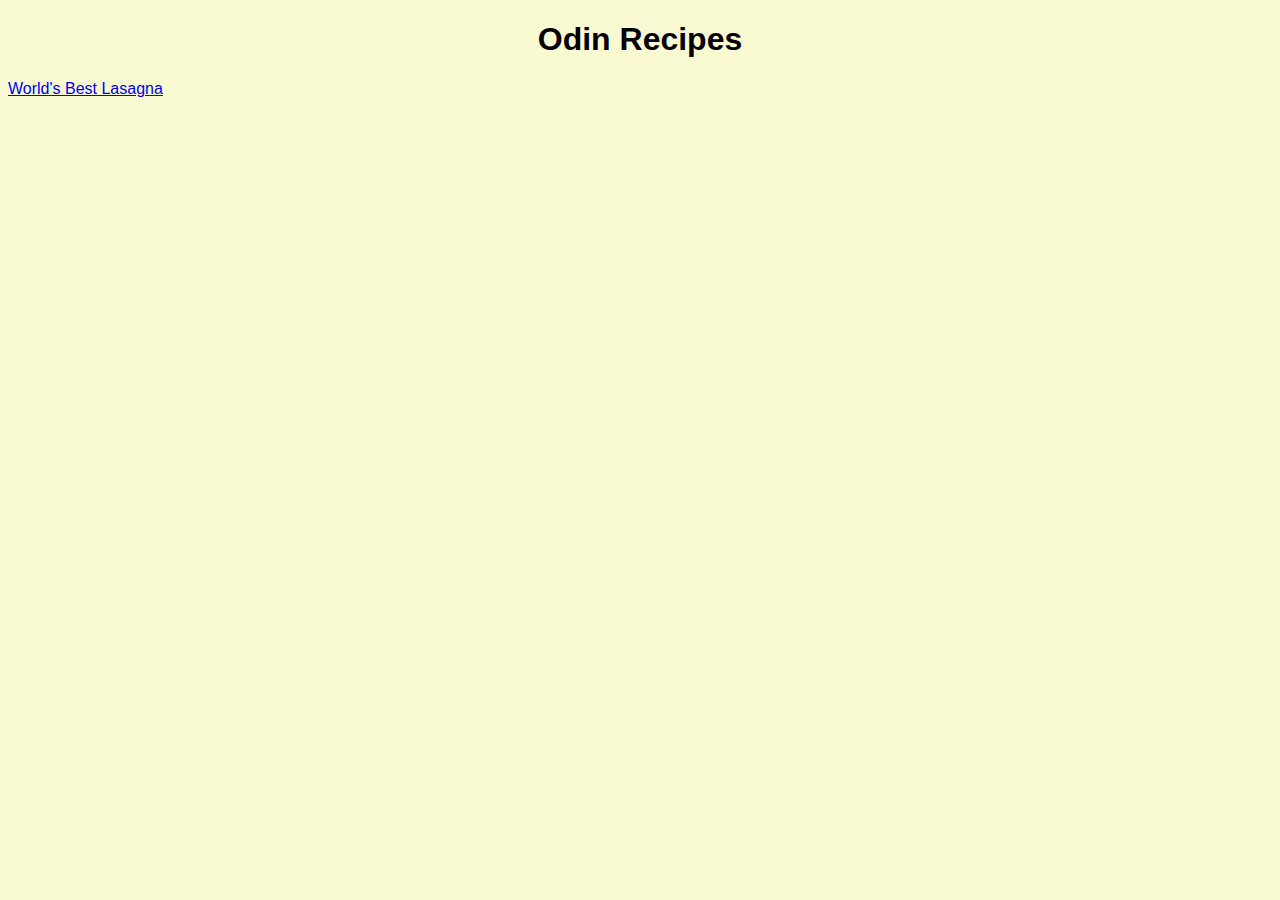
<file: odin-recipes/index.html>
<!DOCTYPE html>
<html lang="en">
<head>
    <link rel="stylesheet" href="styles.css">
    <meta charset="UTF-8">
    <meta name="viewport" content="width=device-width, initial-scale=1.0">
    <title>Odin Recipes</title>
</head>
<body>
    <h1>Odin Recipes</h1>
    <a href="recipes/lasagna.html">World's Best Lasagna</a>
</body>
</html>
</file>
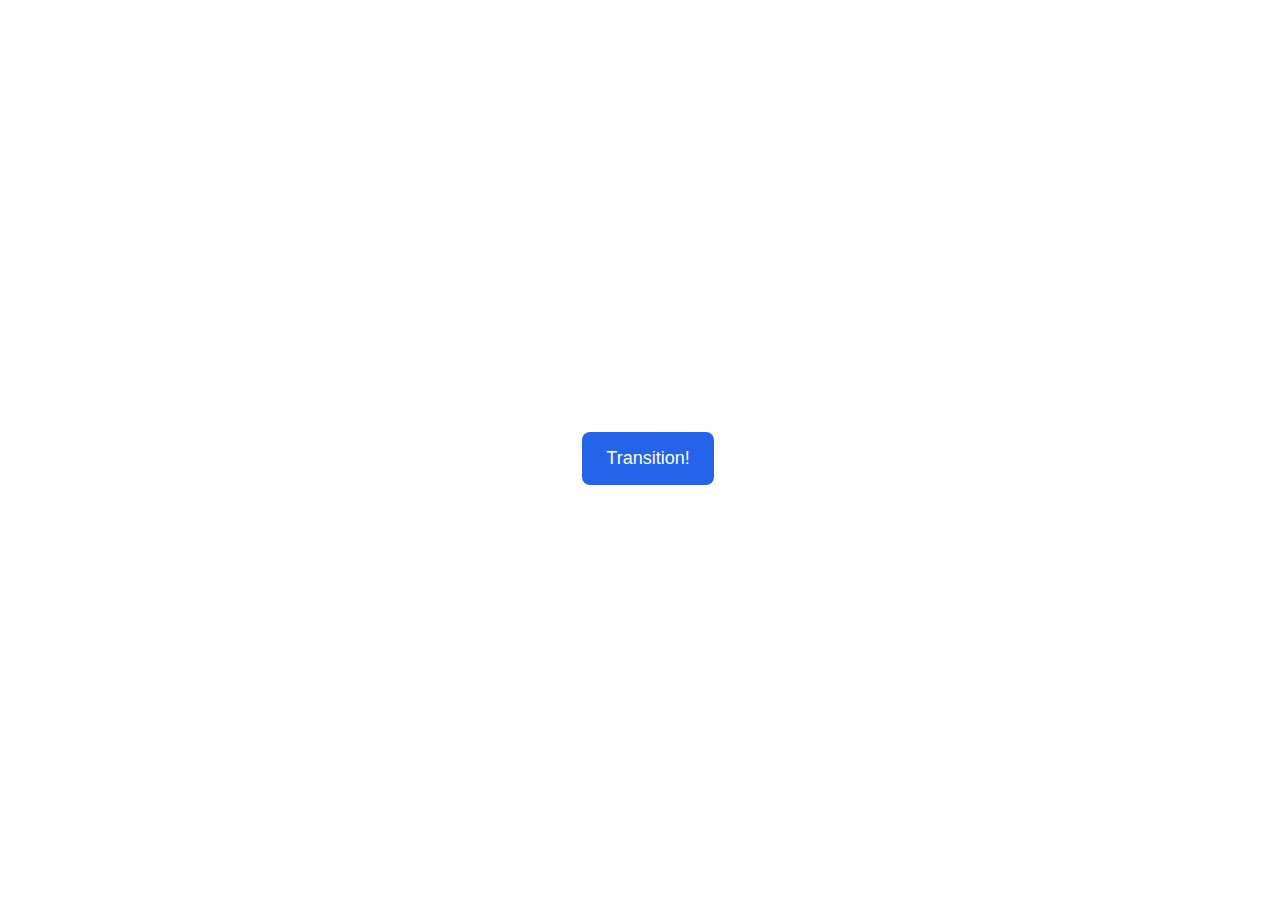
<file: css-excercises/animation/01-button-hover/index.html>
<!DOCTYPE html>
<html lang="en">
  <head>
    <meta charset="UTF-8" />
    <meta http-equiv="X-UA-Compatible" content="IE=edge" />
    <meta name="viewport" content="width=device-width, initial-scale=1.0" />
    <title>Button Hover</title>
    <link rel="stylesheet" href="style.css" />
  </head>
  <body>
    <div id="transition-container">
      <button>Transition!</button>
    </div>
  </body>
</html>
</file>
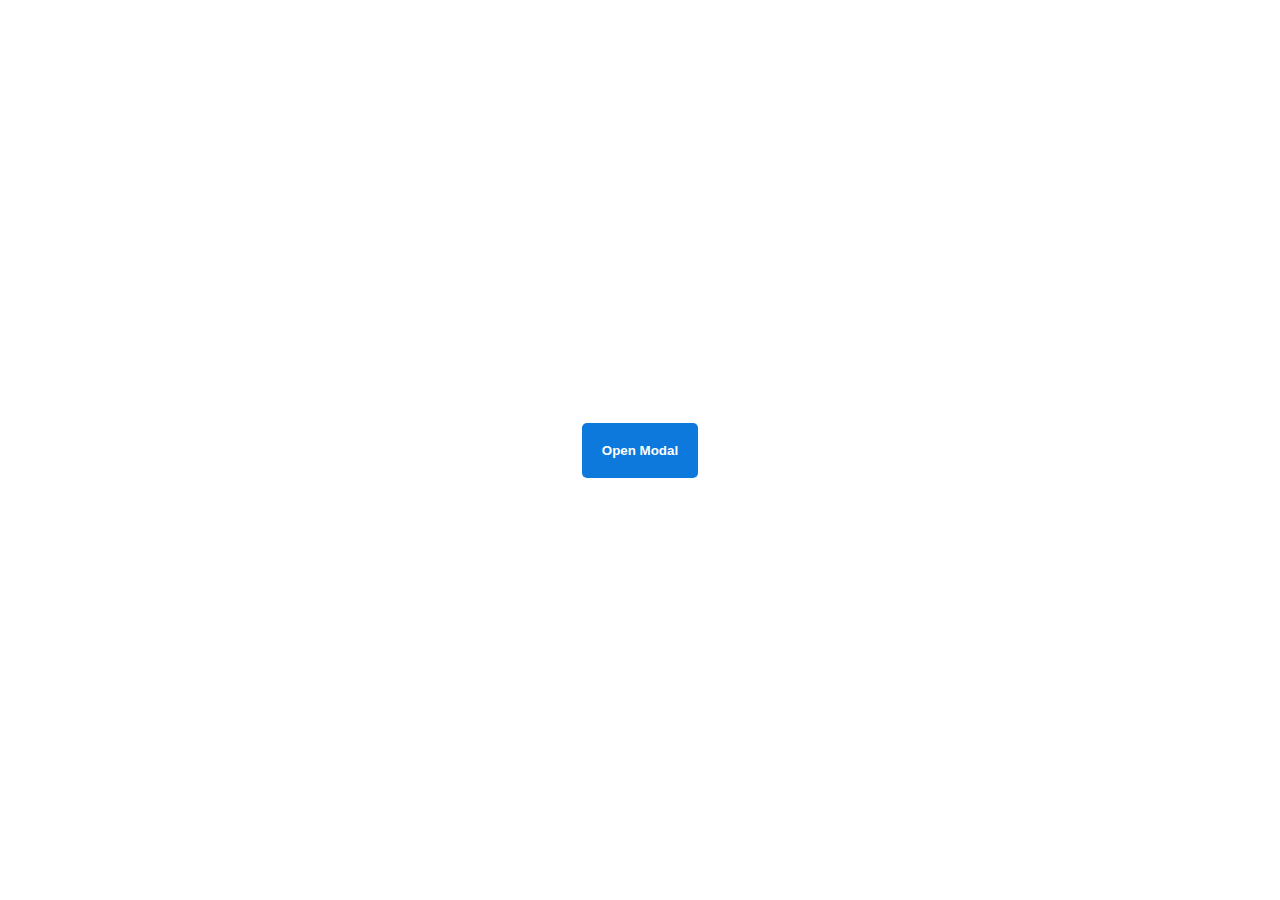
<file: css-excercises/animation/02-pop-up/index.html>
<!DOCTYPE html>
<html lang="en">
  <head>
    <meta charset="UTF-8" />
    <meta http-equiv="X-UA-Compatible" content="IE=edge" />
    <meta name="viewport" content="width=device-width, initial-scale=1.0" />
    <title>Popup</title>
    <link rel="stylesheet" href="style.css" />
  </head>
  <body>
    <div class="backdrop"></div>
    <div class="popup-modal">
      <h1>Look at me!</h1>
      <p>I'm a pop up dialog!</p>
      <button id="close-modal">Close Modal</button>
    </div>
    <div class="button-container">
      <button id="trigger-modal">Open Modal</button>
    </div>
    <script src="script.js"></script>
  </body>
</html>
</file>
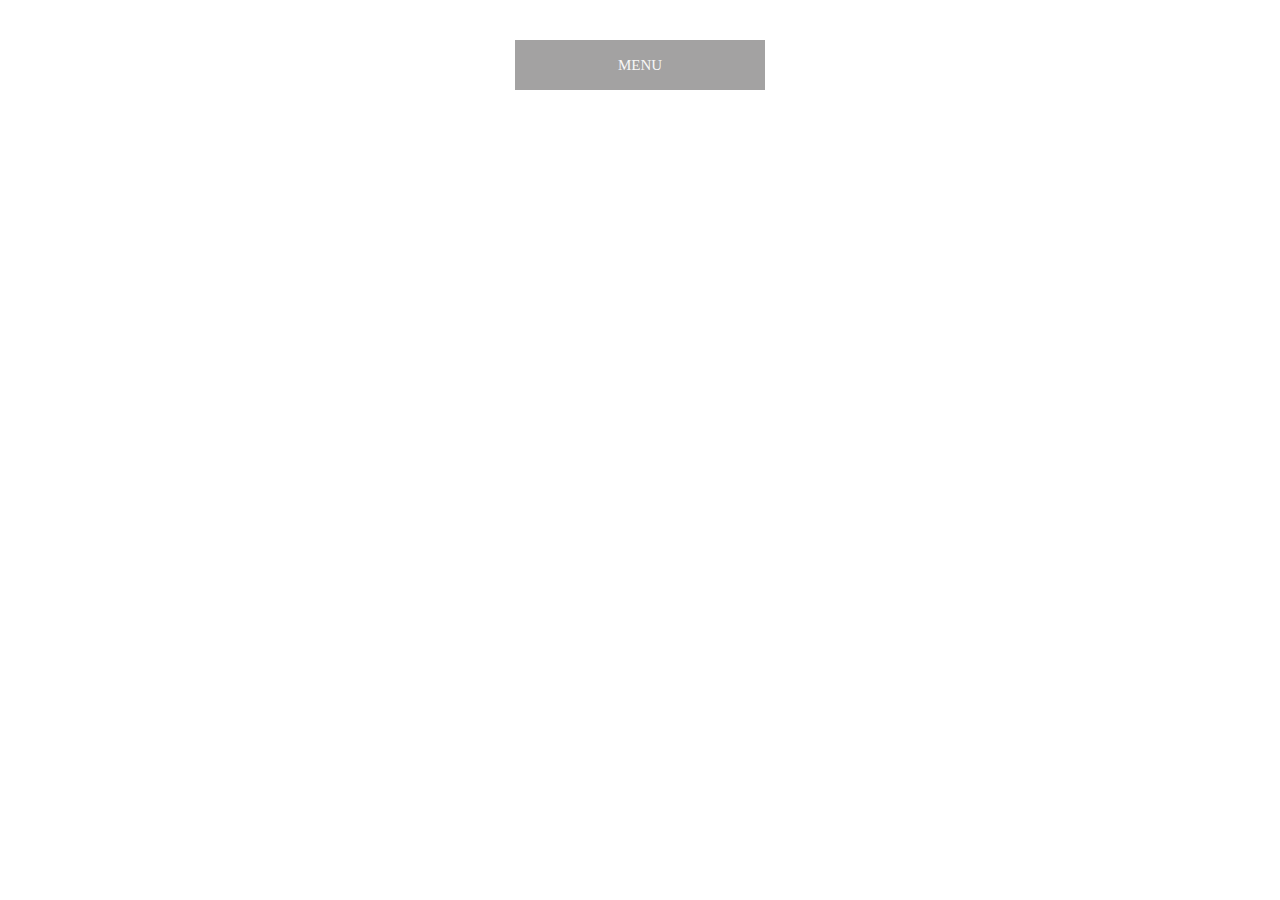
<file: css-excercises/animation/03-dropdown-menu/index.html>
<!DOCTYPE html>
<html lang="en">
  <head>
    <meta charset="UTF-8" />
    <meta http-equiv="X-UA-Compatible" content="IE=edge" />
    <meta name="viewport" content="width=device-width, initial-scale=1.0" />
    <title>Dropdown Menu</title>
    <link rel="stylesheet" href="style.css" />
  </head>
  <body>
    <div class="dropdown-container">
        <div class="menu-title">MENU</div>
        <ul class="dropdown-menu">
            <li>ITEM 1</li>
            <li>ITEM 2</li>
            <li>ITEM 3</li>
            <li>ITEM 4</li>
            <li>ITEM 5</li>
        </ul>
    </div>
    <script src="script.js"></script>
  </body>
</html>
</file>
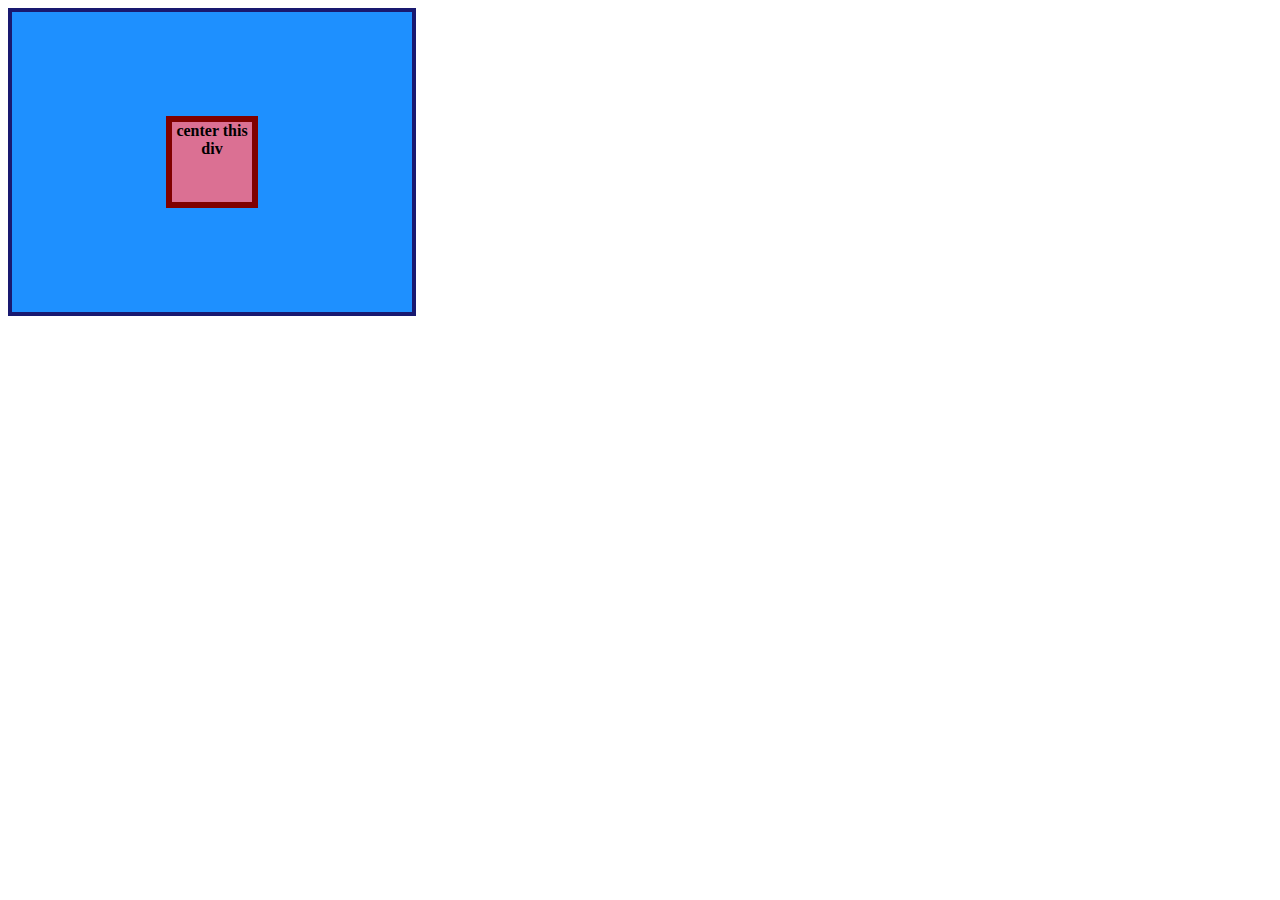
<file: css-excercises/flex/01-flex-center/index.html>
<!DOCTYPE html>
<html lang="en">
  <head>
    <meta charset="UTF-8">
    <meta http-equiv="X-UA-Compatible" content="IE=edge">
    <meta name="viewport" content="width=device-width, initial-scale=1.0">
    <title>CENTER THIS DIV</title>
    <link rel="stylesheet" href="style.css">
  </head>
  <body>
    <div class="container">
      <div class="box">center this div</div>
    </div>
  </body>
</html>
</file>
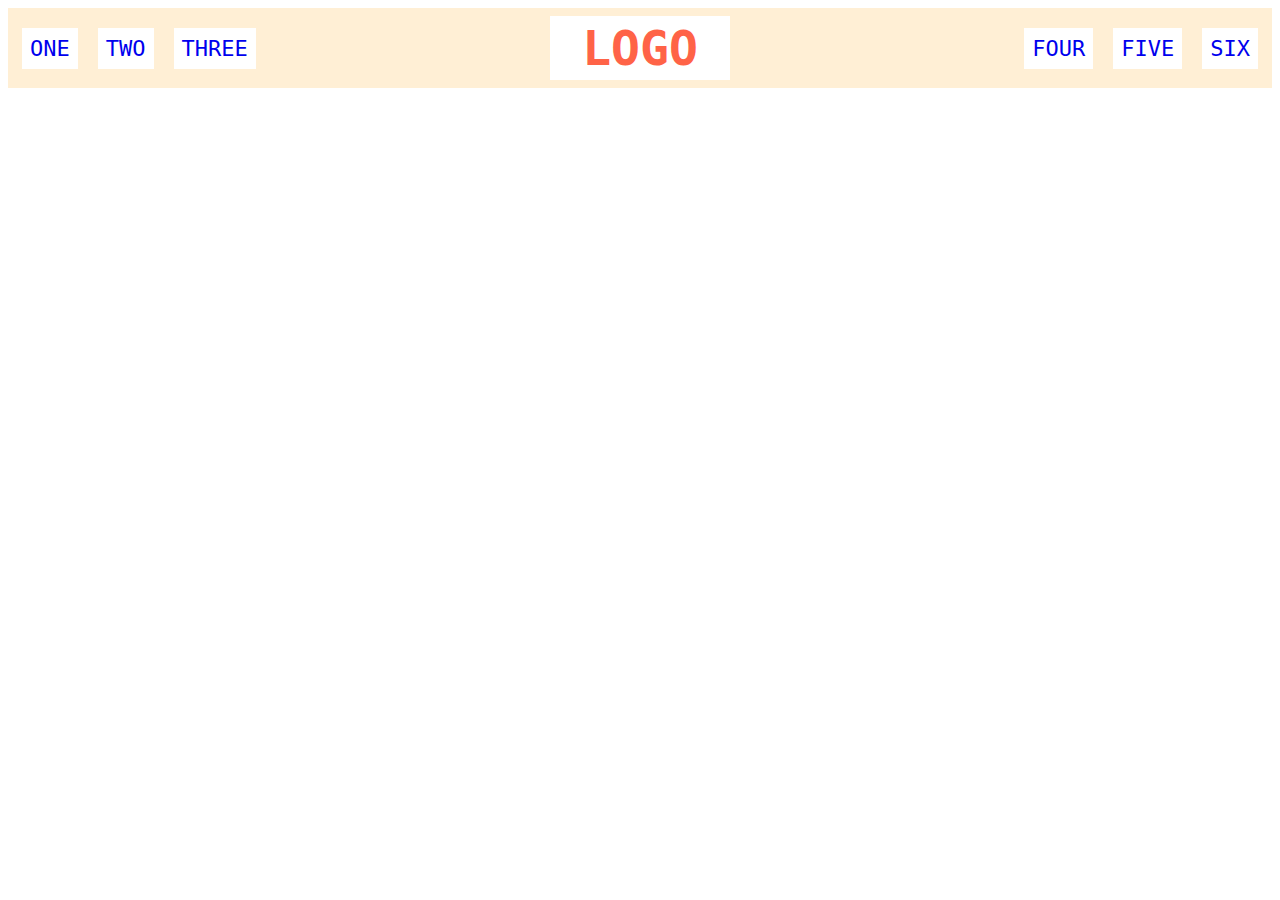
<file: css-excercises/flex/02-flex-header/index.html>
<!DOCTYPE html>
<html lang="en">
  <head>
    <meta charset="UTF-8">
    <meta http-equiv="X-UA-Compatible" content="IE=edge">
    <meta name="viewport" content="width=device-width, initial-scale=1.0">
    <title>Flex Header</title>
    <link rel="stylesheet" href="style.css">
  </head>
  <body>
    <div class="header">
      <div class="left-links">
        <ul>
          <li><a href="#">ONE</a></li>
          <li><a href="#">TWO</a></li>
          <li><a href="#">THREE</a></li>
        </ul>
      </div>
      <div class="logo">LOGO</div>
      <div class="right-links">
        <ul>
          <li><a href="#">FOUR</a></li>
          <li><a href="#">FIVE</a></li>
          <li><a href="#">SIX</a></li>
        </ul>
      </div>
    </div>
  </body>
</html>
</file>
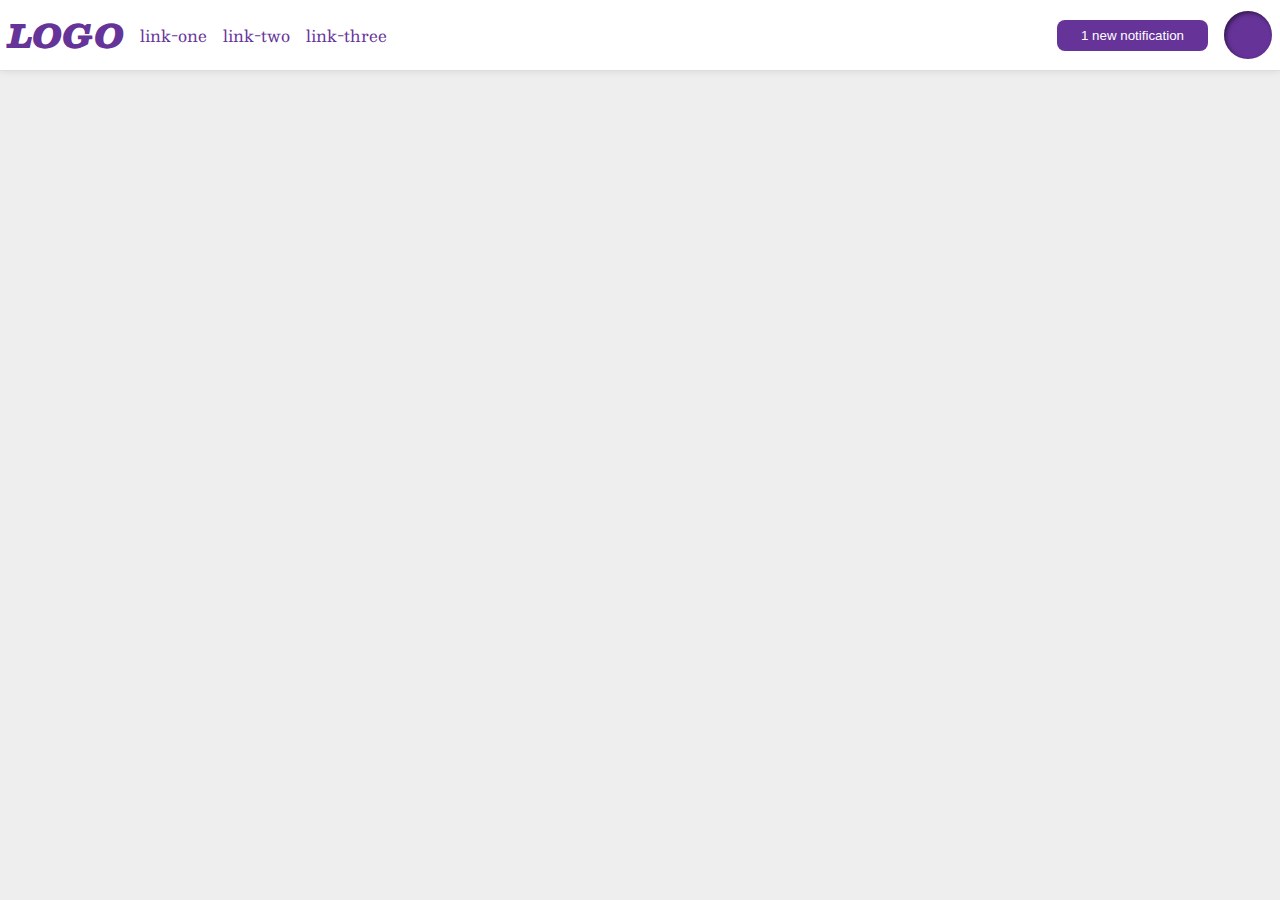
<file: css-excercises/flex/03-flex-header-2/index.html>
<!DOCTYPE html>
<html lang="en">
  <head>
    <meta charset="UTF-8">
    <meta http-equiv="X-UA-Compatible" content="IE=edge">
    <meta name="viewport" content="width=device-width, initial-scale=1.0">
    <title>Flex Header 2</title>
    <link rel="stylesheet" href="style.css">
  </head>
  <body>
    <div class="header">
      <div class="left">
        <div class="logo">
          LOGO
        </div>
        <ul class="links">
          <li><a href="https://google.com">link-one</a></li>
          <li><a href="https://google.com">link-two</a></li>
          <li><a href="https://google.com">link-three</a></li>
        </ul>
      </div>
      <div class="right">
        <button class="notifications">
          1 new notification
        </button>
        <div class="profile-image"></div>
      </div>
    </div>
  </body>
</html>
</file>
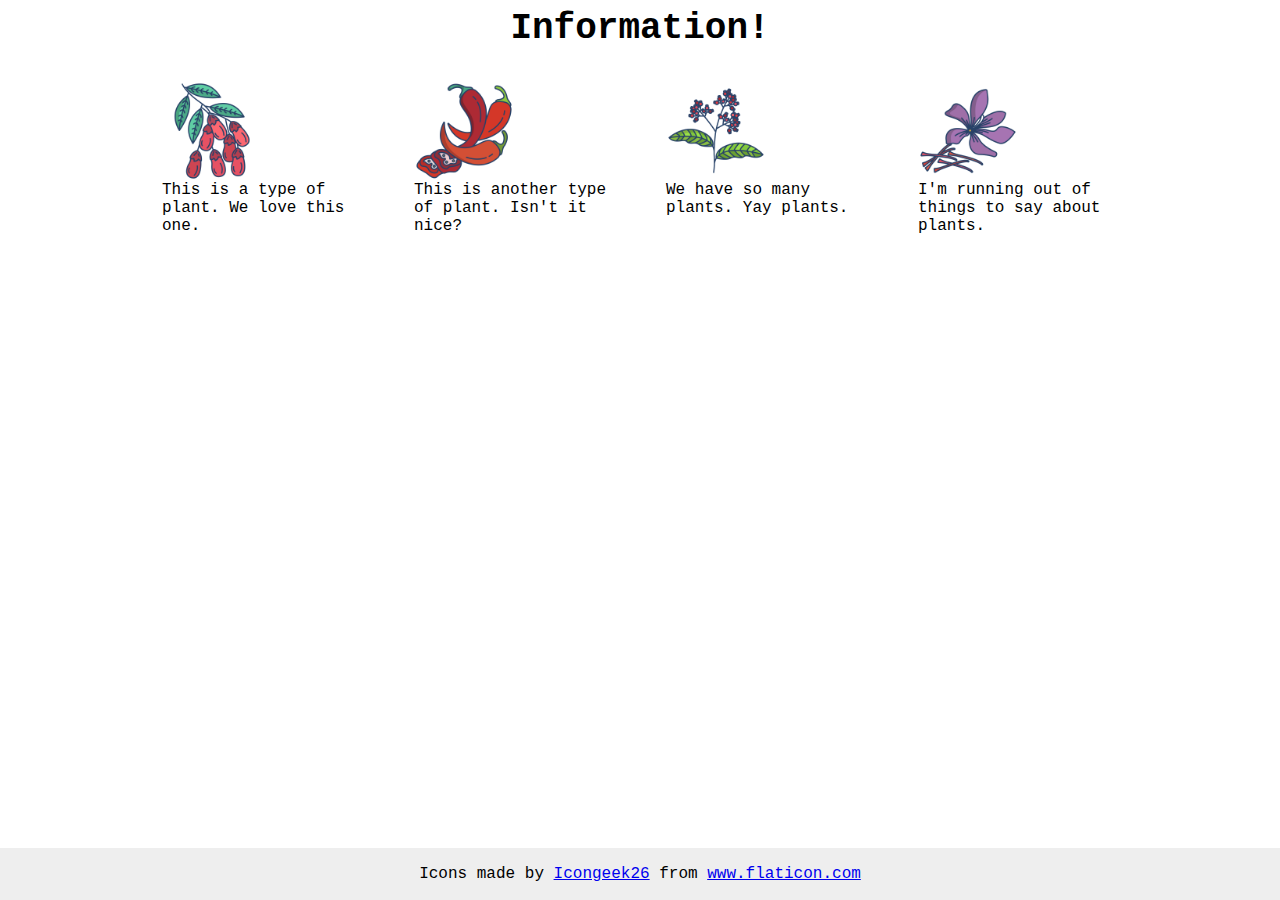
<file: css-excercises/flex/04-flex-information/index.html>
<!DOCTYPE html>
<html lang="en">
  <head>
    <meta charset="UTF-8">
    <meta http-equiv="X-UA-Compatible" content="IE=edge">
    <meta name="viewport" content="width=device-width, initial-scale=1.0">
    <title>Information</title>
    <link rel="stylesheet" href="style.css">
  </head>
  <body>
    <div class="title">Information!</div>
    <div class="plants">
      <div class="info">
        <img src="./images/barberry.png" alt="barberry">
        <div class="text">This is a type of plant. We love this one.</div>
      </div>

      <div class="info">
        <img src="./images/chilli.png" alt="chili">
        <div class="text">This is another type of plant. Isn't it nice?</div>
      </div>

      <div class="info">
        <img src="./images/pepper.png" alt="pepper">
        <div class="text">We have so many plants. Yay plants.</div>
      </div>

      <div class="info">
        <img src="./images/saffron.png" alt="saffron">
        <div class="text">I'm running out of things to say about plants.</div>
      </div>
    </div>

    <!-- disregard this section, it's here to give attribution to the creator of these icons -->
    <div class="footer">
      <div>Icons made by <a href="https://www.flaticon.com/authors/icongeek26" title="Icongeek26">Icongeek26</a> from <a href="https://www.flaticon.com/" title="Flaticon">www.flaticon.com</a></div>
    </div>
  </body>
</html>
</file>
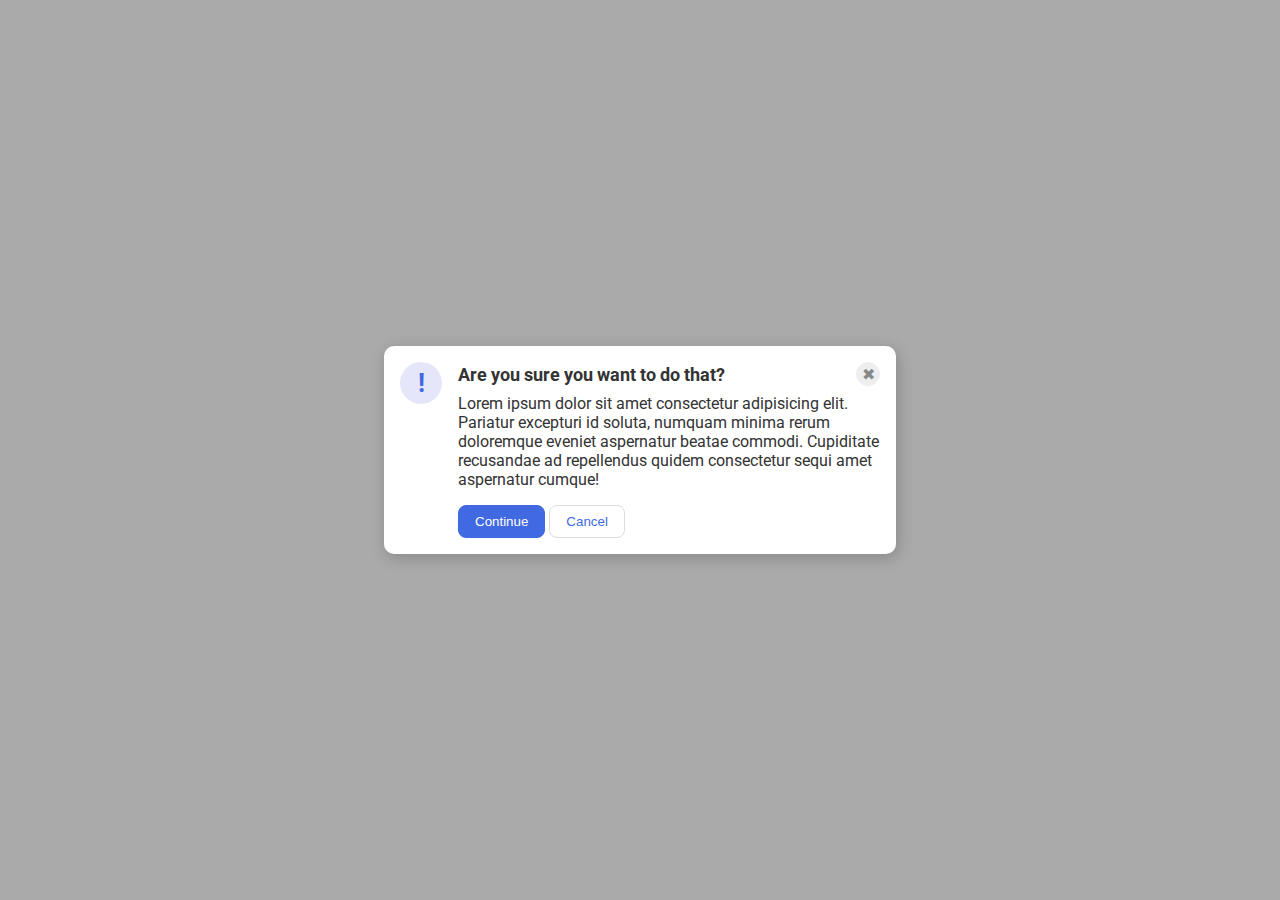
<file: css-excercises/flex/05-flex-modal/index.html>
<!DOCTYPE html>
<html lang="en">
  <head>
    <meta charset="UTF-8">
    <meta http-equiv="X-UA-Compatible" content="IE=edge">
    <meta name="viewport" content="width=device-width, initial-scale=1.0">
    <link rel="stylesheet" href="style.css">
    <title>Modal</title>
  </head>
  <body>
    <div class="modal">
      <div class="icon">!</div>
      <div class="container">
        <div class="header">Are you sure you want to do that?
          <button class="close-button">✖</button>
        </div>
        <div class="text">Lorem ipsum dolor sit amet consectetur adipisicing elit. Pariatur excepturi id soluta, numquam minima rerum doloremque eveniet aspernatur beatae commodi. Cupiditate recusandae ad repellendus quidem consectetur sequi amet aspernatur cumque!</div>
        <button class="continue">Continue</button>
        <button class="cancel">Cancel</button>
      </div>
    </div>
  </body>
</html>
</file>
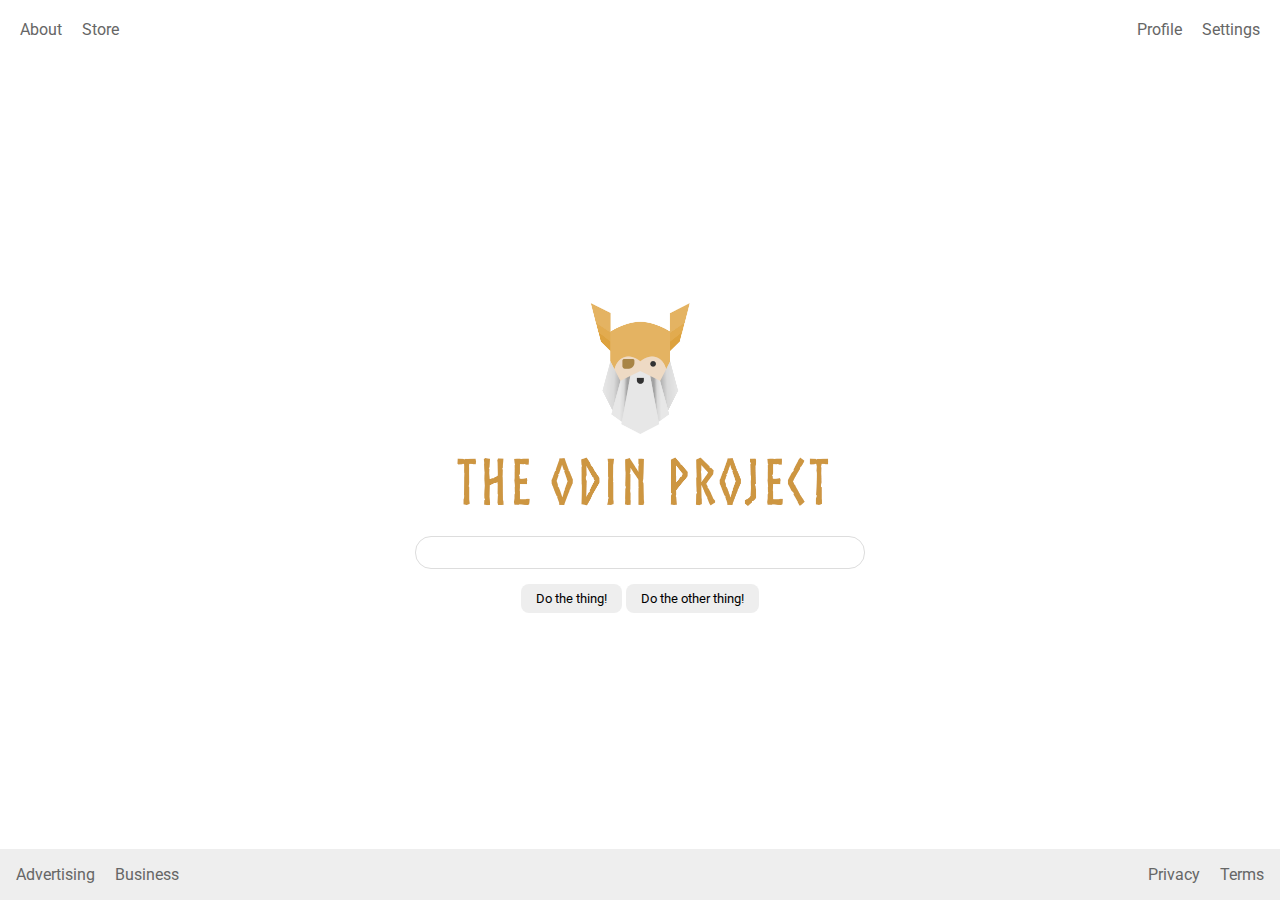
<file: css-excercises/flex/06-flex-layout/index.html>
<!DOCTYPE html>
<html lang="en">
  <head>
    <meta charset="UTF-8">
    <meta http-equiv="X-UA-Compatible" content="IE=edge">
    <meta name="viewport" content="width=device-width, initial-scale=1.0">
    <title>LAYOUT</title>
    <link rel="stylesheet" href="./style.css">
  </head>
  <body>
    <div class="header">
      <ul class="left-links">
        <li><a href="#">About</a></li>
        <li><a href="#">Store</a></li>
      </ul>
      <ul class="right-links">
        <li><a href="#">Profile</a></li>
        <li><a href="#">Settings</a></li>
      </ul>
    </div>
    <div class="content">
      <img src="./logo.png" alt="Project logo. Represents odin with the project name.">
      <div class="input">
        <input type="text">
      </div>
      <div class="buttons">
        <button>Do the thing!</button>
        <button>Do the other thing!</button>
      </div>
    </div>
    <div class="footer">
      <ul class="left-links">
        <li><a href="#">Advertising</a></li>
        <li><a href="#">Business</a></li>
      </ul>
      <ul class="right-links">
        <li><a href="#">Privacy</a></li>
        <li><a href="#">Terms</a></li>
      </ul>
    </div>
  </body>
</html>
</file>
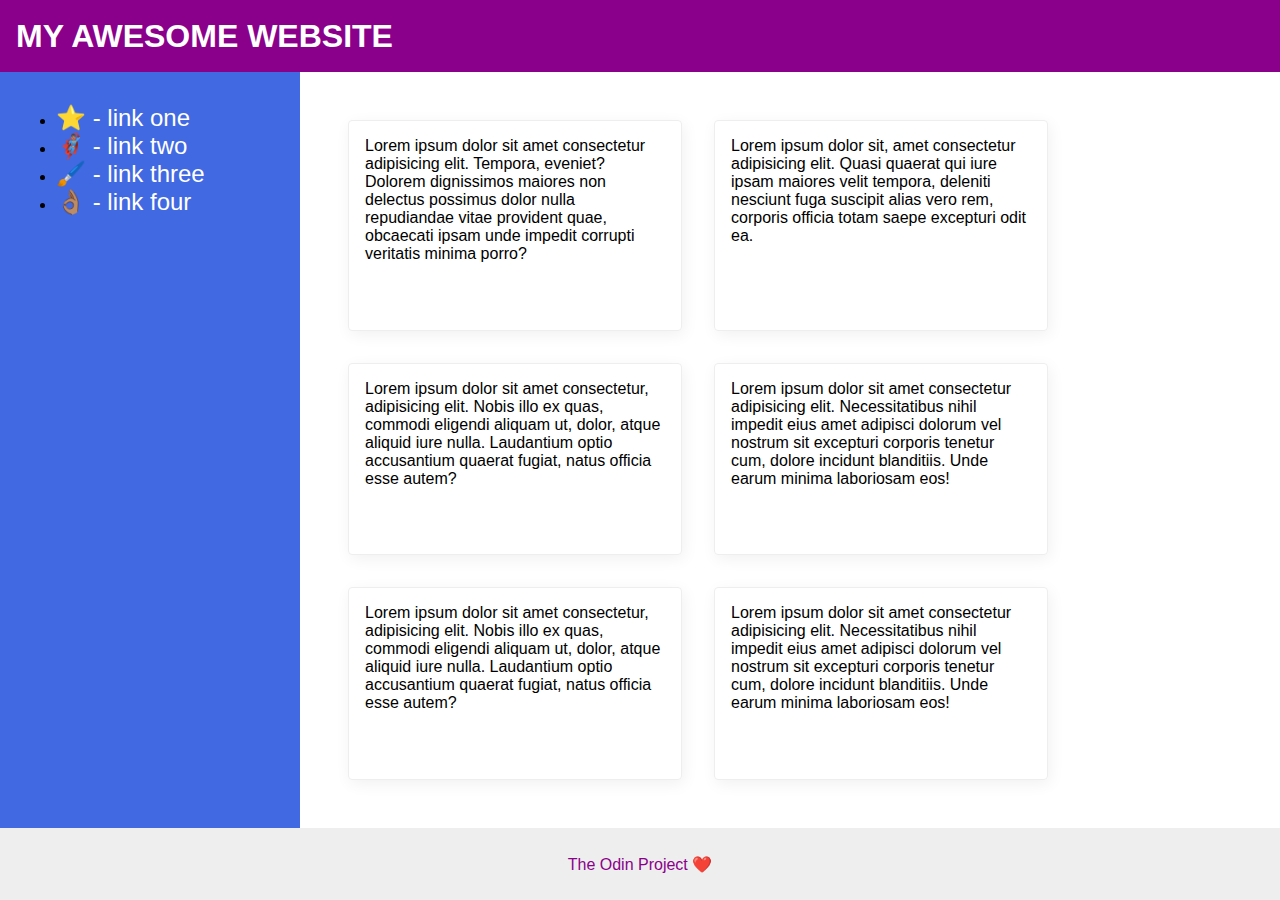
<file: css-excercises/flex/07-flex-layout-2/index.html>
<!DOCTYPE html>
<html lang="en">
  <head>
    <meta charset="UTF-8">
    <meta http-equiv="X-UA-Compatible" content="IE=edge">
    <meta name="viewport" content="width=device-width, initial-scale=1.0">
    <title>The Holy Grail</title>
    <link rel="stylesheet" href="style.css">
  </head>
  <body>
    <div class="header">
      MY AWESOME WEBSITE
    </div>
    <div class="container">
      <div class="sidebar">
        <ul>
          <li><a href="#">⭐ - link one</a></li>
          <li><a href="#">🦸🏽‍♂️ - link two</a></li>
          <li><a href="#">🖌️ - link three</a></li>
          <li><a href="#">👌🏽 - link four</a></li>
        </ul>
      </div>
      <div class="cards">
        <div class="card">Lorem ipsum dolor sit amet consectetur adipisicing elit. Tempora, eveniet? Dolorem dignissimos maiores non delectus possimus dolor nulla repudiandae vitae provident quae, obcaecati ipsam unde impedit corrupti veritatis minima porro?</div>
        <div class="card">Lorem ipsum dolor sit, amet consectetur adipisicing elit. Quasi quaerat qui iure ipsam maiores velit tempora, deleniti nesciunt fuga suscipit alias vero rem, corporis officia totam saepe excepturi odit ea.</div>
        <div class="card">Lorem ipsum dolor sit amet consectetur, adipisicing elit. Nobis illo ex quas, commodi eligendi aliquam ut, dolor, atque aliquid iure nulla. Laudantium optio accusantium quaerat fugiat, natus officia esse autem?</div>
        <div class="card">Lorem ipsum dolor sit amet consectetur adipisicing elit. Necessitatibus nihil impedit eius amet adipisci dolorum vel nostrum sit excepturi corporis tenetur cum, dolore incidunt blanditiis. Unde earum minima laboriosam eos!</div>
        <div class="card">Lorem ipsum dolor sit amet consectetur, adipisicing elit. Nobis illo ex quas, commodi eligendi aliquam ut, dolor, atque aliquid iure nulla. Laudantium optio accusantium quaerat fugiat, natus officia esse autem?</div>
        <div class="card">Lorem ipsum dolor sit amet consectetur adipisicing elit. Necessitatibus nihil impedit eius amet adipisci dolorum vel nostrum sit excepturi corporis tenetur cum, dolore incidunt blanditiis. Unde earum minima laboriosam eos!</div>
      </div>
    </div>  
    <div class="footer">
      The Odin Project ❤️
    </div>
  </body>
</html>
</file>
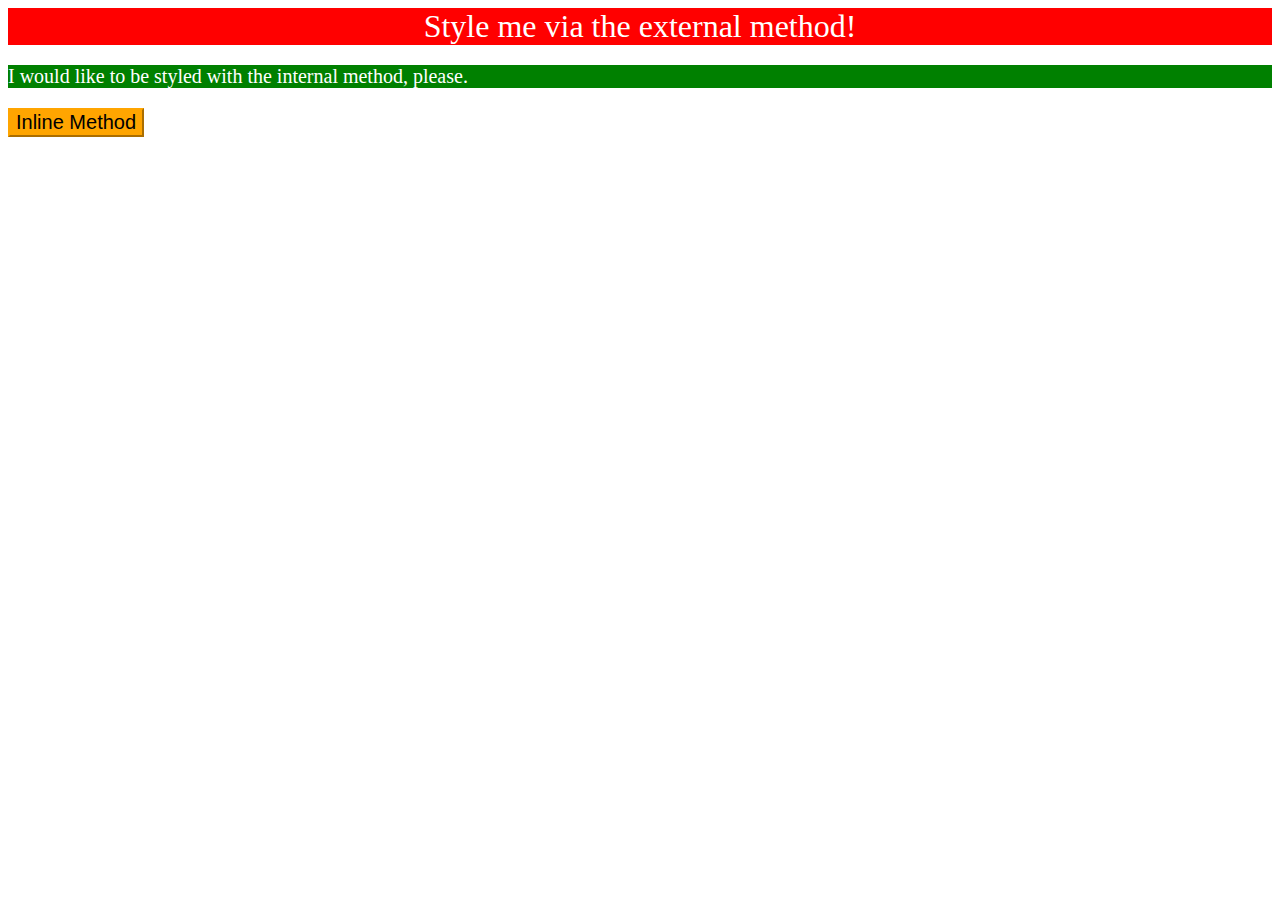
<file: css-excercises/foundations/01-css-methods/index.html>
<!DOCTYPE html>
<html lang="en">
  <head>
    <link rel="stylesheet" href="styles.css">
    <meta charset="UTF-8">
    <meta http-equiv="X-UA-Compatible" content="IE=edge">
    <meta name="viewport" content="width=device-width, initial-scale=1.0">
    <title>Methods for Adding CSS</title>
    <style>
      p    {color: white; background-color: green;font-size: 20px;}
    </style>
  </head>
  <body>
    <div>Style me via the external method!</div>
    <p>I would like to be styled with the internal method, please.</p>
    <button style="background-color: orange;color: black;font-size: 20px; border-color: orange;">Inline Method</button>
  </body>
</html>
</file>
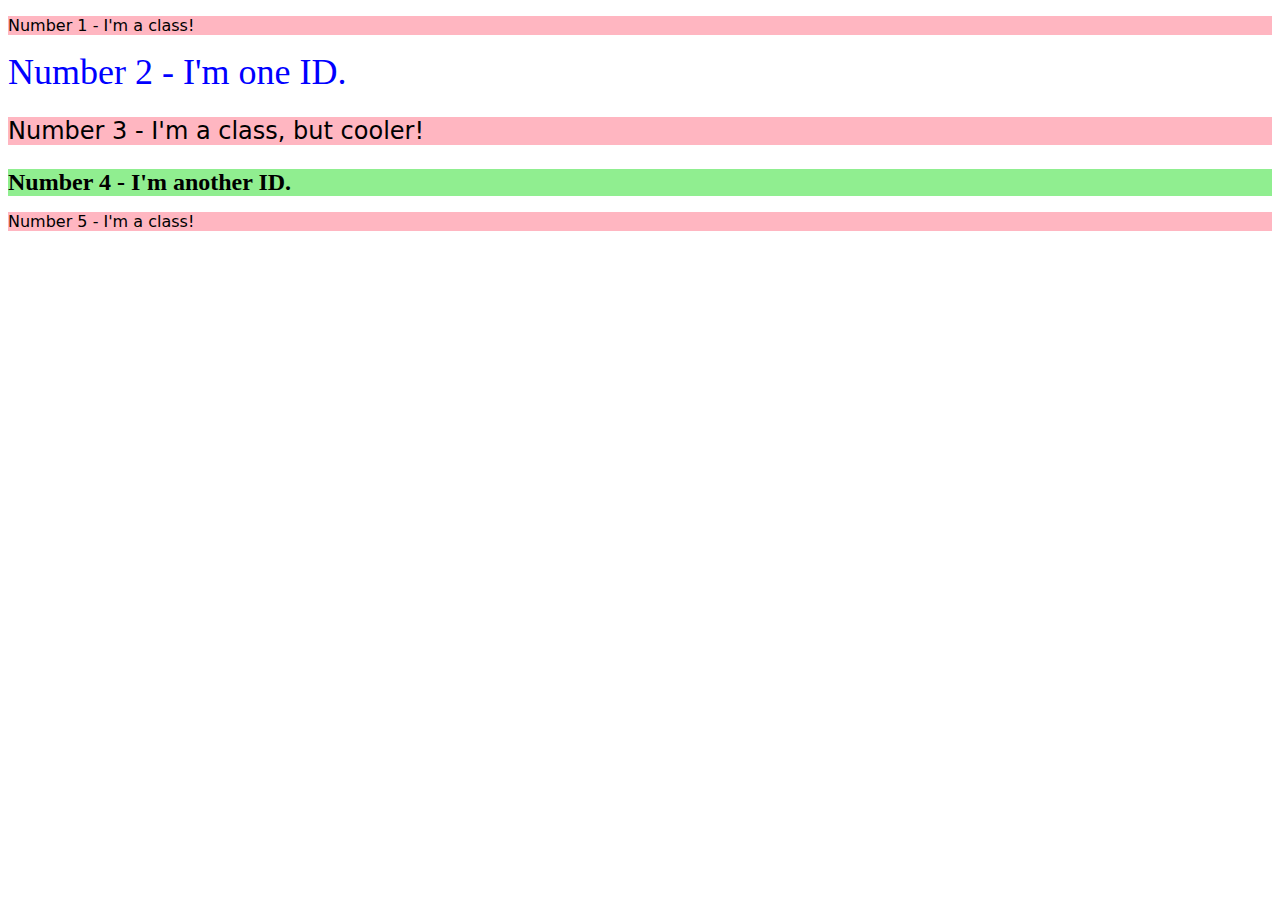
<file: css-excercises/foundations/02-class-id-selectors/index.html>
<!DOCTYPE html>
<html lang="en">
  <head>
    <meta charset="UTF-8">
    <meta http-equiv="X-UA-Compatible" content="IE=edge">
    <meta name="viewport" content="width=device-width, initial-scale=1.0">
    <title>Class and ID Selectors</title>
    <link rel="stylesheet" href="style.css">
  </head>
  <body>
    <p class="odd-number">Number 1 - I'm a class!</p>
    <div id="first-id">Number 2 - I'm one ID.</div>
    <p class="odd-number cooler">Number 3 - I'm a class, but cooler!</p>
    <div id="second-id">Number 4 - I'm another ID.</div>
    <p class="odd-number">Number 5 - I'm a class!</p>
  </body>
</html>
</file>
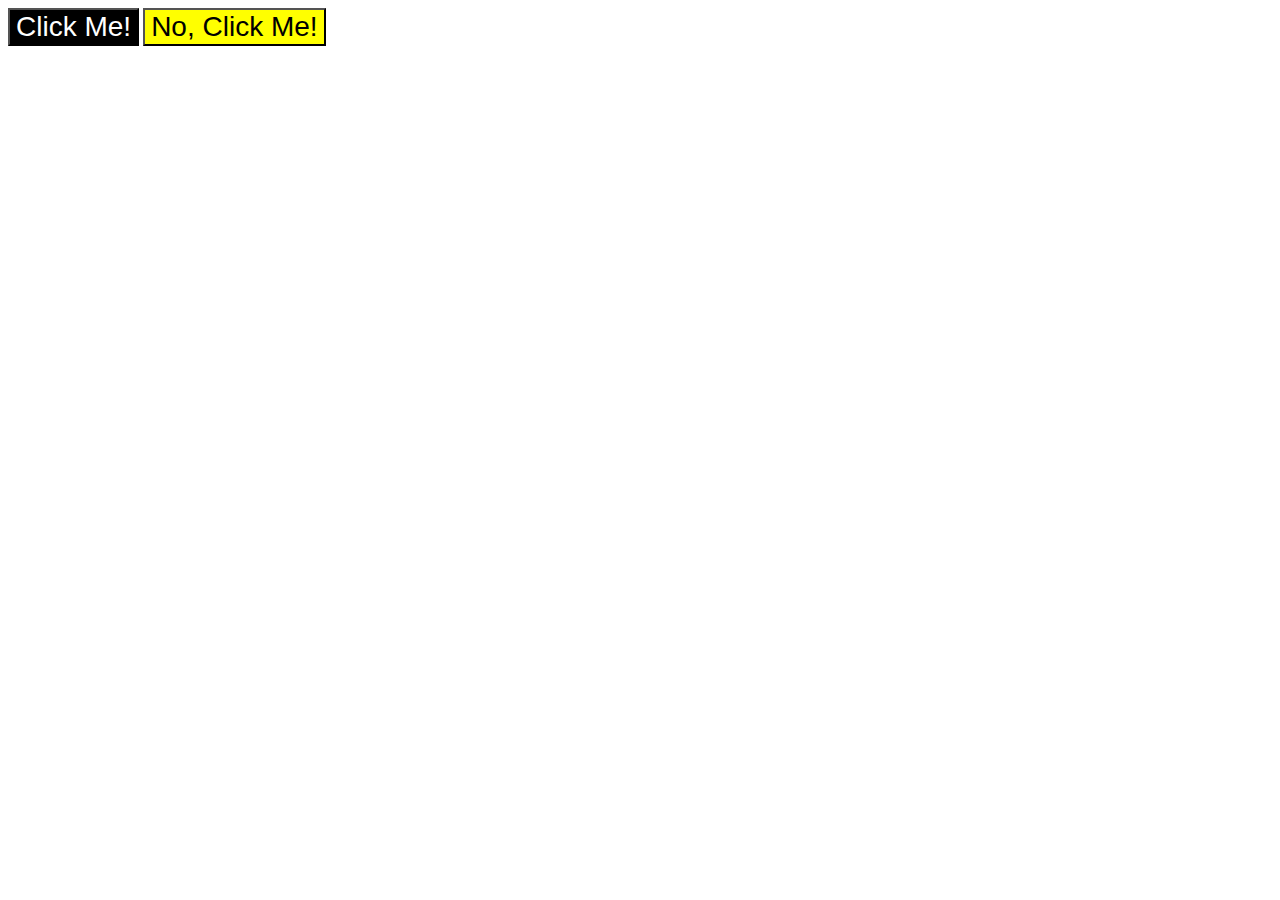
<file: css-excercises/foundations/03-grouping-selectors/index.html>
<!DOCTYPE html>
<html lang="en">
  <head>
    <meta charset="UTF-8">
    <meta http-equiv="X-UA-Compatible" content="IE=edge">
    <meta name="viewport" content="width=device-width, initial-scale=1.0">
    <title>Grouping Selectors</title>
    <link rel="stylesheet" href="style.css">
  </head>
  <body>
    <button class="first">Click Me!</button>
    <button class="second">No, Click Me!</button>
  </body>
</html>
</file>
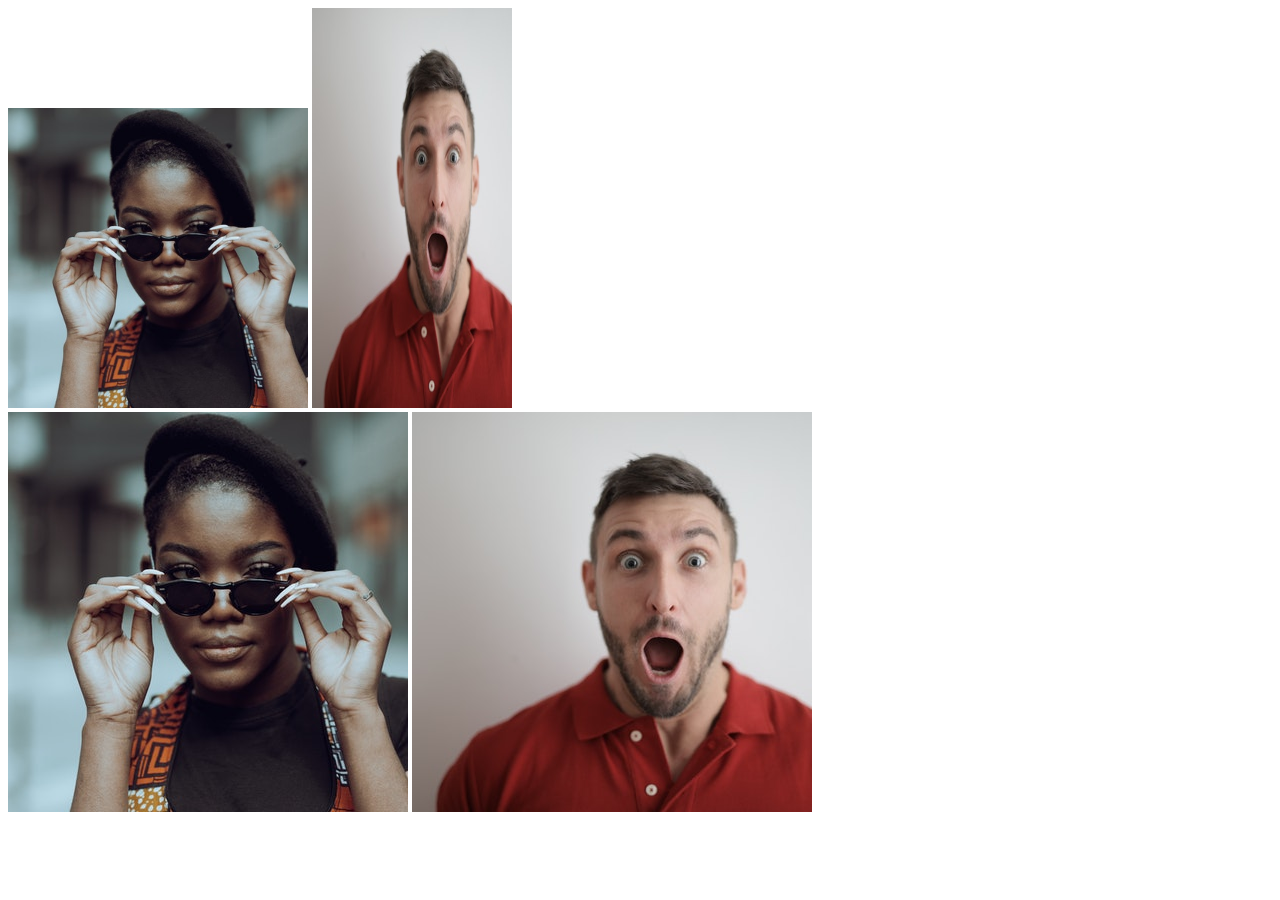
<file: css-excercises/foundations/04-chaining-selectors/index.html>
<!DOCTYPE html>
<html lang="en">
  <head>
    <meta charset="UTF-8">
    <meta http-equiv="X-UA-Compatible" content="IE=edge">
    <meta name="viewport" content="width=device-width, initial-scale=1.0">
    <title>Chaining Selectors</title>
    <link rel="stylesheet" href="style.css">
  </head>
  <body>
    <!-- Check image source path. Review Foundations lesson - Links and Images -->
    <!-- Use the classes BELOW this line -->
    <div>
      <img class="avatar proportioned" src="./images/pexels-katho-mutodo-8434791.jpg" alt="Woman with glasses">
      <img class="avatar distorted" src="./images/pexels-andrea-piacquadio-3777931.jpg" alt="Man with surprised expression">
    </div>
    <!-- Use the classes ABOVE this line -->
    <div>
      <img class="original proportioned" src="./images/pexels-katho-mutodo-8434791.jpg" alt="Woman with glasses">
      <img class="original distorted" src="./images/pexels-andrea-piacquadio-3777931.jpg" alt="Man with surprised expression">
    </div>
  </body>
</html>
</file>
<file: odin-recipes/styles.css>
body {
    background-color: lightgoldenrodyellow;
    font-family: Verdana, sans-serif;
}

.container{
    border: 1px solid black;
    width:1500px;
    position: absolute;
    left: 15%;
    padding:15px;
}

h1 {
    display: block;
    text-align: center;
}

.ingredients {
    float:left;
    width:400px;
    margin:auto;
    padding:15px;
    border: 1px solid black;
}

.image-container{
    float:left;
    border: 1px solid black;
    width: 400px;
    height: auto;
    margin: 0 auto;
    position: relative;
}

.image{
    width:100%;
    height:auto;
}

.steps {
    float:left;
    width:300px;
    margin:auto;
    padding:15px;
    border: 1px solid black;
}
</file>
<file: css-excercises/animation/01-button-hover/style.css>
#transition-container {
  width: 100vw;
  height: 100vh;
  display: flex;
  flex-direction: column;
  justify-content: center;
  align-items: center;
  font-family: Arial, sans-serif;
}

button {
  border-radius: 8px;
  border: none;
  background-color: #2563eb;
  color: white;
  font-size: 18px;
  padding: 16px 24px;
  text-align: center;
}
</file>
<file: css-excercises/animation/02-pop-up/style.css>
* {
  padding: 0;
  margin: 0;
}

body {
  overflow: hidden;
}

.button-container {
  width: 100vw;
  height: 100vh;
  background-color: #ffffff;
  opacity: 100%;
  display: flex;
  align-items: center;
  justify-content: center;
}

button {
  padding: 20px;
  color: #ffffff;
  background-color: #0e79dd;
  border: none;
  border-radius: 5px;
  font-weight: 600;
}

.popup-modal {
  padding: 32px 64px;
  background-color: white;
  border: 1px solid black;
  border-radius: 10px;
  position: fixed;
  top: 50%;
  left: 50%;
  transform-origin: center;
  transform: translate(-50%, -50%);
  pointer-events: none;
  opacity: 0%;
  text-align: center;
}

.popup-modal p {
  margin-bottom: 24px;
}

.backdrop {
  pointer-events: none;
  position: fixed;
  inset: 0;
  background: #000;
  opacity: 0%;
}

.popup-modal.show {
  opacity: 100%;
  pointer-events: all;
}

.backdrop.show {
  opacity: 30%;
}
</file>
<file: css-excercises/animation/03-dropdown-menu/style.css>
.dropdown-container {
  max-width: 250px;
  margin: 40px auto;
  text-align: center;
  line-height: 50px;
  font-size: 15px;
  color: rgb(247, 247, 247);
  cursor: pointer;
}

.menu-title {
  background-color: rgb(163, 162, 162);
}

.dropdown-menu {
  list-style: none;
  padding: 0;
  margin: 0;
  background-color: rgb(99, 97, 97);

  display: none;
}

ul.dropdown-menu li:hover {
  background: rgb(47, 46, 46);
}

.visible {
  display: block;
}
</file>
<file: css-excercises/flex/01-flex-center/style.css>
.container {
  display:flex;
  justify-content: center;
  align-items:center;
  background: dodgerblue;
  border: 4px solid midnightblue;
  width: 400px;
  height: 300px;
}

.box {
  background: palevioletred;
  font-weight: bold;
  text-align: center;
  border: 6px solid maroon;
  width: 80px;
  height: 80px;
}
</file>
<file: css-excercises/flex/02-flex-header/style.css>
.header  {
  display:flex;
  justify-content:space-between;
  align-items: center;
  font-family: monospace;
  background: papayawhip;
  padding:8px;
}

.logo {
  font-size: 48px;
  font-weight: 900;
  color: tomato;
  background: white;
  padding: 4px 32px;
}

ul {
  /* this removes the dots on the list items*/
  list-style-type: none;
  display: flex;
  margin: 0;
  padding:0;
  gap:8px;
}

a {
  font-size: 22px;
  background: white;
  padding: 8px;
  /* this removes the line under the links */
  text-decoration: none;
  display: flex;
  margin:6px;
  display: flex;
}
</file>
<file: css-excercises/flex/03-flex-header-2/style.css>
/* this is some magical font-importing.  
you'll learn about it later. */
@import url('https://fonts.googleapis.com/css2?family=Besley:ital,wght@0,400;1,900&display=swap');

body {
  margin: 0;
  background: #eee;
  font-family: Besley, serif;
}

.header {
  display:flex;
  justify-content: space-between;
  background: white;
  border-bottom: 1px solid #ddd;
  box-shadow: 0 0 8px rgba(0,0,0,.1);
  padding:8px;
}

.profile-image {
  background: rebeccapurple;
  box-shadow: inset 2px 2px 4px rgba(0,0,0,.5);
  border-radius: 50%;
  width: 48px;
  height: 48px;
}

.logo {
  color: rebeccapurple;
  font-size: 32px;
  font-weight: 900;
  font-style: italic;
}

button {
  border: none;
  border-radius: 8px;
  background: rebeccapurple;
  color: white;
  padding: 8px 24px;
}

a {
  /* this removes the line under our links */
  text-decoration: none;
  color: rebeccapurple;
}

ul {
  display:flex;
  margin:0;
  padding:0;
  gap:16px;
  list-style-type: none;
}

.left , .right{
  display:flex;
  align-items: center;
  gap:16px;
}
</file>
<file: css-excercises/flex/04-flex-information/style.css>
body {
  font-family: 'Courier New', Courier, monospace;
  display:flex;
  flex-direction: column;
  justify-content: center;
  gap:32px;
}

img {
  width: 100px;
  height: 100px;
}

.title {
  font-size: 36px;
  font-weight: 900;
  display:flex;
  justify-content: center;
}

.plants {
  display:flex;
  justify-content: center;
  gap:52px;
}

.info {
  width:200px;
  display:flex;
  flex-direction: column;
}

.text {
  flex-wrap:wrap;
  display:flex;
  justify-content: center;
  
}


/* do not edit this footer */
.footer {
  position: fixed;
  bottom: 0;
  left: 0;
  right: 0;
  height: 52px;
  display: flex;
  align-items: center;
  justify-content: center;
  background: #eee;
}
</file>
<file: css-excercises/flex/05-flex-modal/style.css>
@import url('https://fonts.googleapis.com/css2?family=Roboto:wght@400;700&display=swap');

html, body {
  height: 100%;
}

body {
  font-family: Roboto, sans-serif;
  margin: 0;
  background: #aaa;
  color: #333;
  /* I'll give you this one for free lol */
  display: flex;
  align-items: center;
  justify-content: center;
}

.modal {
  background: white;
  width: 480px;
  border-radius: 10px;
  box-shadow: 2px 4px 16px rgba(0,0,0,.2);
  display:flex;
  gap:16px;
  padding:16px;
}

.icon { 
  color: royalblue;
  font-size: 26px;
  font-weight: 700;
  background: lavender;
  width: 42px;
  height: 42px;
  border-radius: 50%;
  display: flex;
  align-items: center;
  justify-content: center;
  flex-shrink:0;
}

.header {
  display:flex;
  font-size: 18px;
  font-weight:700;
  justify-content: space-between;
  align-items:center;
  margin-bottom: 8px;
}

.text {
  margin-bottom:16px;
}

.close-button {
  background: #eee;
  border-radius: 50%;
  color: #888;
  font-weight: 400;
  font-size: 16px;
  height: 24px;
  width: 24px;
  display: flex;
  align-items: center;
  justify-content: center;
  border: 1px solid #eee;
  padding: 0;
}

button {
  cursor: pointer;
  padding: 8px 16px;
  border-radius: 8px;
}

button.continue {
  background: royalblue;
  border: 1px solid royalblue;
  color: white;
}

button.cancel {
  background: white;
  border: 1px solid #ddd;
  color: royalblue;
}
</file>
<file: css-excercises/flex/06-flex-layout/style.css>
@import url('https://fonts.googleapis.com/css2?family=Roboto:wght@400;700&display=swap');

body {
  height: 100vh;
  margin: 0;
  overflow: hidden;
  font-family: Roboto, sans-serif;
  display:flex;
  flex-direction:column;
}
.header {
  display:flex;
  justify-content: space-between;
  padding:20px;
}

.content {
  flex:1;
  display:flex;
  flex-direction:column;
  justify-content: center;
  align-items: center;
  gap:15px;
  
}
.footer {
  display:flex;
  justify-content: space-between;
  padding:16px;
  background-color:#eeeeee;
}
ul {
  list-style: none;
  display:flex;
  justify-content: center;
  gap:20px;
  padding:0;
  margin:0;
}

a {
    color: #666;
    text-decoration: none;
}

img {
  width: 600px;
}

button {
  font-family: Roboto, sans-serif;
  border: none;
  border-radius: 8px;
  background: #eee;
  padding:7px 15px;
}

input {
  border: 1px solid #ddd;
  border-radius: 16px;
  padding: 8px 24px;
  width: 400px;
}
</file>
<file: css-excercises/flex/07-flex-layout-2/style.css>
body {
  font-family: -apple-system, BlinkMacSystemFont, 'Segoe UI', Roboto, Oxygen, Ubuntu, Cantarell, 'Open Sans', 'Helvetica Neue', sans-serif;
  margin: 0;
  min-height: 100vh;
  display: flex;
  flex-direction: column;
  justify-content: space-between;
}

.header {
  height: 72px;
  background: darkmagenta;
  color: white;
  display: flex;
  align-items: center;
  padding: 0px 16px;
  font-size:32px;
  font-weight:900;
}

.container {
  display:flex;
  flex:1;
}

.footer {
  height: 72px;
  background: #eee;
  color: darkmagenta;
  display:flex;
  justify-content: center;
  align-items: center;
}

.sidebar {
  width: 300px;
  background: royalblue;
  box-sizing: border-box;
  flex-shrink:0;
  padding:16px;
}

a {
  color: white;
  text-decoration: none;
  font-size: 24px;
}

.cards{
  padding: 48px;
  display: flex;
  flex-wrap: wrap;
  gap: 32px;
}

.card {
  border: 1px solid #eee;
  box-shadow: 2px 4px 16px rgba(0,0,0,.06);
  border-radius: 4px;
  width:300px;
  padding:16px;
}
</file>
<file: css-excercises/foundations/01-css-methods/styles.css>
div {
    background-color: red;
    text-align: center;
    color: white;
    font-size: 32px;
}
</file>
<file: css-excercises/foundations/02-class-id-selectors/style.css>
.odd-number {
    background-color: lightpink;
    font-family:"Verdana", "Dejavu Sans", "sans-serif";
}

.cooler {
    font-size: 24px;
}

#first-id {
color: blue;
font-size: 36px;
}

#second-id {
    font-weight: bold;
    background-color: lightgreen;
    font-size: 24px;
}
</file>
<file: css-excercises/foundations/03-grouping-selectors/style.css>
button {
    font-size: 28px;
    font-family: "Helvetica", "Times New Roman", "sans-serif";
}

button.first {
    background-color: black;
    color:white;
}

button.second {
    background-color: yellow;
}
</file>
<file: css-excercises/foundations/04-chaining-selectors/style.css>
/* Add CSS Styling */
img.avatar.proportioned {
    width:300px;
    height:auto;
}

img.avatar.distorted {
    width: 200px;
    height:400px;
}
</file>
